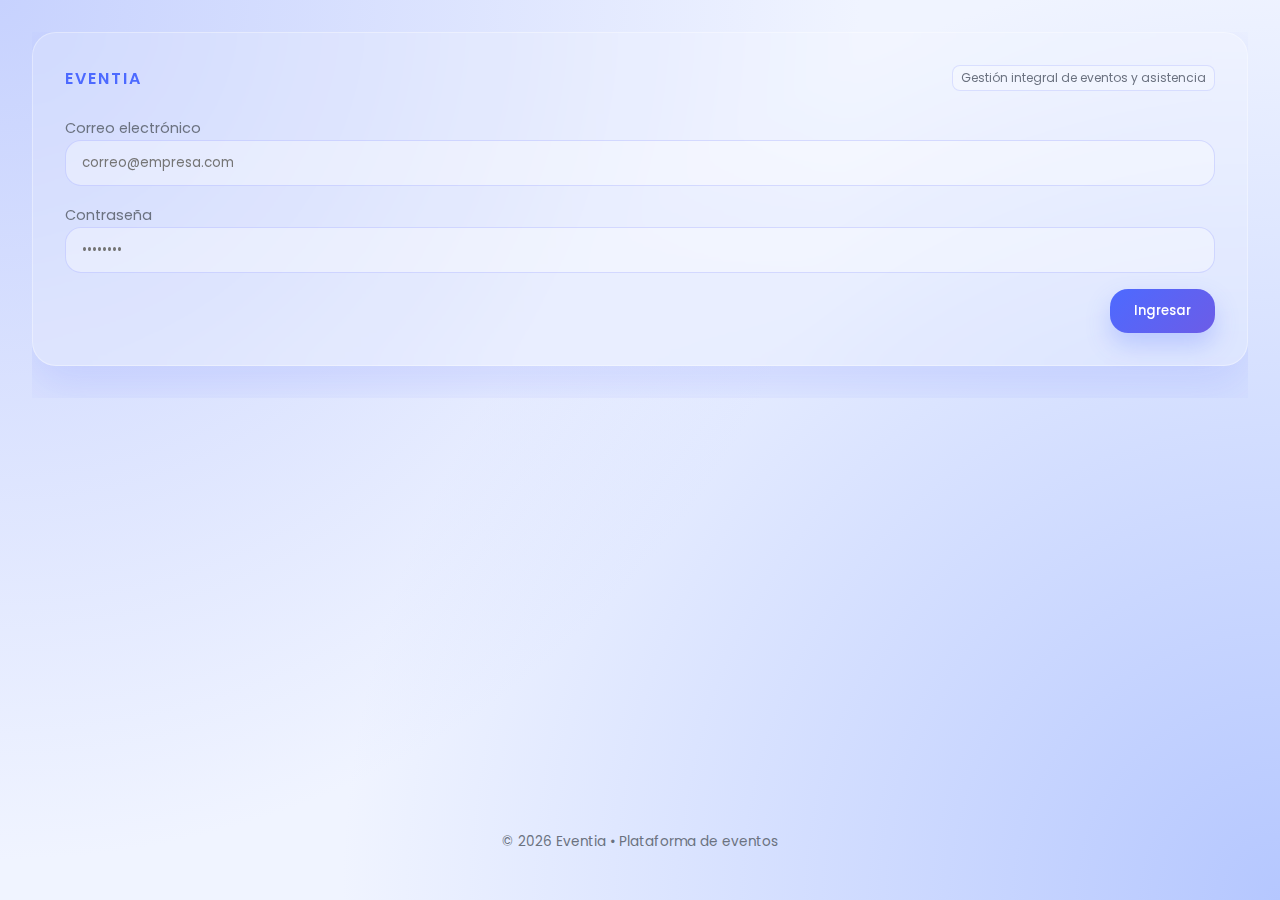
<file: pages/cliente/index.html>
<!DOCTYPE html>
<html lang="es">
  <head>
    <meta charset="UTF-8" />
    <meta name="viewport" content="width=device-width, initial-scale=1.0" />
    <title>Panel Cliente | Eventia</title>
    <link rel="stylesheet" href="../../assets/styles/main.css" />
  </head>
  <body>
    <main>
      <section class="glass-card">
        <div class="glass-header">
          <div>
            <h1>Panel de cliente</h1>
            <p class="badge" id="clientCompanyBadge"></p>
          </div>
          <div class="actions">
            <a class="btn btn-outline" href="../evento/index.html">Eventos</a>
            <button id="logoutBtn" class="btn btn-primary">Cerrar sesión</button>
          </div>
        </div>

        <article class="card-section">
          <div class="glass-card" style="padding: 1.5rem">
            <h2>Registrar usuario</h2>
            <form id="userForm">
              <div class="flex">
                <div style="flex: 1 1 200px">
                  <label for="userName">Nombre</label>
                  <input id="userName" name="userName" type="text" required />
                </div>
                <div style="flex: 1 1 200px">
                  <label for="userEmail">Correo</label>
                  <input id="userEmail" name="userEmail" type="email" required />
                </div>
              </div>
              <div class="flex">
                <div style="flex: 1 1 200px">
                  <label for="userPassword">Contraseña</label>
                  <input id="userPassword" name="userPassword" type="text" placeholder="Generada automáticamente" readonly />
                </div>
                <div style="flex: 1 1 200px">
                  <label for="userRole">Rol</label>
                  <input id="userRole" name="userRole" type="text" value="usuario" disabled />
                </div>
              </div>
              <p id="userMessage" class="success hidden"></p>
              <div class="form-actions">
                <button type="submit" class="btn btn-primary">Crear usuario</button>
              </div>
            </form>
          </div>

          <div>
            <div class="glass-header" style="margin-bottom: 1rem">
              <h2>Usuarios registrados</h2>
              <div class="search-box" style="min-width: 220px">
                <input id="userSearch" type="search" placeholder="Buscar por nombre o correo" />
                <svg viewBox="0 0 24 24" fill="none">
                  <path d="m21 21-4.35-4.35m0 0a7 7 0 1 0-9.9-9.9 7 7 0 0 0 9.9 9.9Z" stroke-width="1.5" stroke-linecap="round" stroke-linejoin="round" />
                </svg>
              </div>
            </div>

            <div class="table-wrapper">
              <table>
                <thead>
                  <tr>
                    <th>Nombre</th>
                    <th>Correo</th>
                    <th>Eventos creados</th>
                    <th>Acciones</th>
                  </tr>
                </thead>
                <tbody id="userTableBody">
                  <tr>
                    <td colspan="4">No hay usuarios registrados</td>
                  </tr>
                </tbody>
              </table>
            </div>
          </div>

          <div>
            <div class="glass-header" style="margin-bottom: 1rem">
              <h2>Eventos de mis usuarios</h2>
              <span class="badge">Información consolidada</span>
            </div>
            <div id="clientEvents" class="list">
              <div class="list-item">
                <span>No hay eventos creados aún.</span>
              </div>
            </div>
          </div>
        </article>
      </section>
    </main>
    <footer>© <span id="year"></span> Eventia • Cliente</footer>

    <script src="../../core/storage.js"></script>
    <script src="../../core/api.js"></script>
    <script src="../../core/auth.js"></script>
    <script src="./cliente.js"></script>
  </body>
</html>
</file>
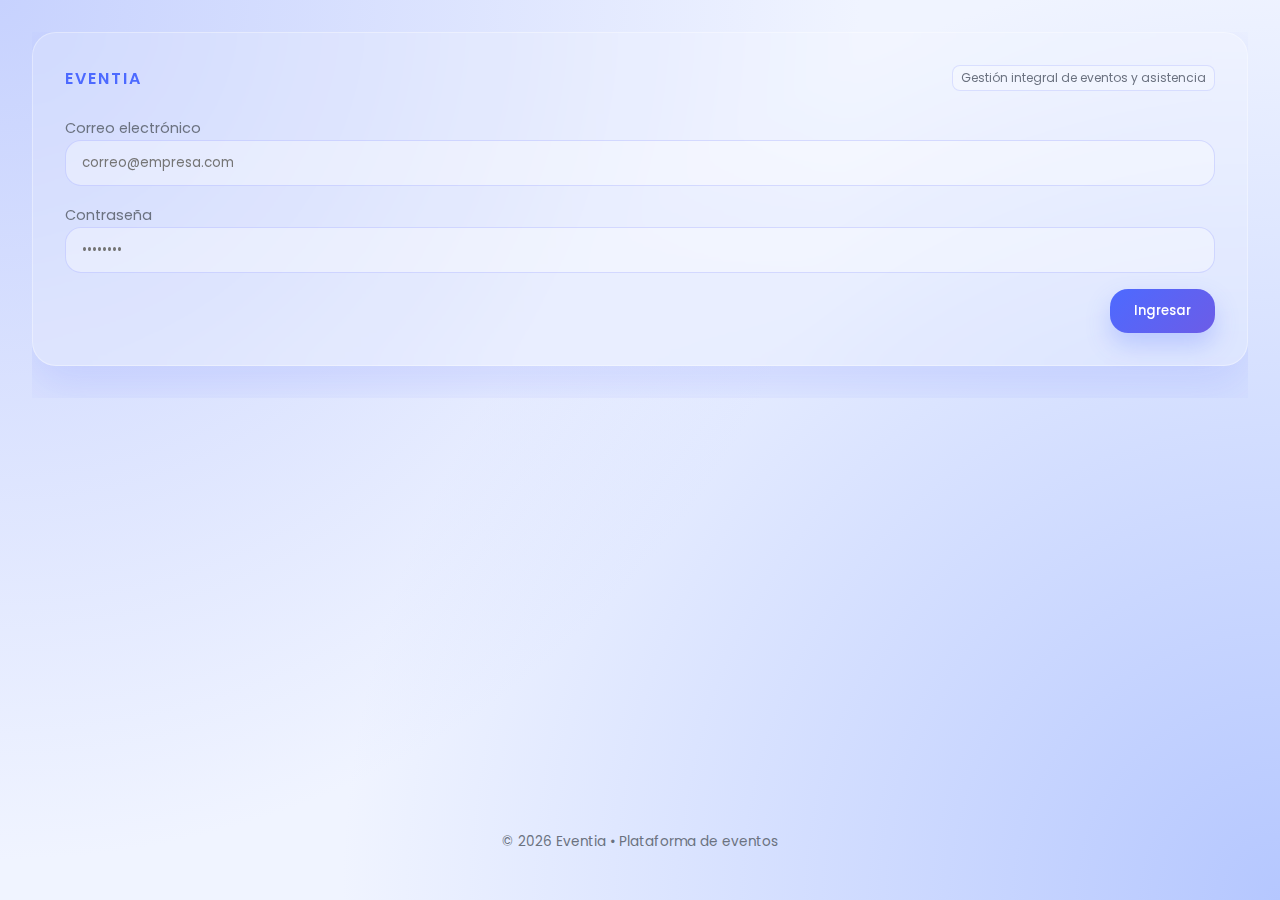
<file: pages/login/index.html>
<!DOCTYPE html>
<html lang="es">
  <head>
    <meta charset="UTF-8" />
    <meta name="viewport" content="width=device-width, initial-scale=1.0" />
    <title>Sistema de Eventos | Iniciar sesión</title>
    <link rel="stylesheet" href="../../assets/styles/main.css" />
  </head>
  <body>
    <main>
      <section class="glass-card">
        <div class="glass-header">
          <span class="logo-brand">Eventia</span>
          <p class="badge">Gestión integral de eventos y asistencia</p>
        </div>

        <form id="loginForm" autocomplete="off">
          <div>
            <label for="email">Correo electrónico</label>
            <input type="email" id="email" name="email" placeholder="correo@empresa.com" required />
          </div>
          <div>
            <label for="password">Contraseña</label>
            <input type="password" id="password" name="password" placeholder="••••••••" required />
          </div>
          <p id="loginMessage" class="error hidden">Credenciales inválidas</p>

          <div class="form-actions">
            <button type="submit" class="btn btn-primary">Ingresar</button>
          </div>
        </form>


      </section>
    </main>
    <footer>© <span id="year"></span> Eventia • Plataforma de eventos</footer>

    <script src="../../core/storage.js"></script>
    <script src="../../core/api.js"></script>
    <script src="../../core/auth.js"></script>
  </body>
</html>
</file>
<file: assets/styles/main.css>
@import url("https://fonts.googleapis.com/css2?family=Poppins:wght@300;400;500;600&display=swap");

:root {
  --color-bg: #f0f4ff;
  --color-card: rgba(255, 255, 255, 0.15);
  --color-card-border: rgba(255, 255, 255, 0.35);
  --color-primary: #4d6aff;
  --color-secondary: #6c5ce7;
  --color-text: #1f2937;
  --color-text-light: #6b7280;
  --color-success: #22c55e;
  --color-danger: #ef4444;
  --shadow-glass: 0 20px 45px rgba(79, 104, 255, 0.15);
  --blur-amount: 16px;
}

* {
  margin: 0;
  padding: 0;
  box-sizing: border-box;
  font-family: "Poppins", sans-serif;
}

* {
  box-sizing: border-box;
}

html {
  width: 100%;
  max-width: 100vw;
  overflow-x: hidden;
}

body {
  min-height: 100vh;
  display: flex;
  flex-direction: column;
  align-items: center;
  justify-content: flex-start;
  background: radial-gradient(circle at top left, #c7d2fe 0, transparent 55%),
    radial-gradient(circle at bottom right, #b5c7ff 0, transparent 60%),
    var(--color-bg);
  color: var(--color-text);
  padding: 2rem;
  width: 100%;
  max-width: 100vw;
  margin: 0;
  box-sizing: border-box;
  overflow-x: hidden;
  position: relative;
}

main {
  width: 100%;
  max-width: min(1200px, 100%);
  display: flex;
  flex-direction: column;
  gap: 2rem;
  box-sizing: border-box;
  overflow-x: hidden;
  position: relative;
}

.glass-card {
  background: var(--color-card);
  border: 1px solid var(--color-card-border);
  border-radius: 24px;
  box-shadow: var(--shadow-glass);
  backdrop-filter: blur(var(--blur-amount));
  -webkit-backdrop-filter: blur(var(--blur-amount));
  padding: 2rem;
  width: 100%;
  max-width: 100%;
  box-sizing: border-box;
  position: relative;
  overflow: visible;
}

.glass-header {
  display: flex;
  align-items: center;
  justify-content: space-between;
  gap: 1rem;
  margin-bottom: 1.5rem;
}

.glass-header h1,
.glass-header h2 {
  font-weight: 600;
  color: var(--color-text);
}

.glass-header .actions {
  display: flex;
  flex-wrap: wrap;
  gap: 0.75rem;
}

.logo-brand {
  display: inline-flex;
  align-items: center;
  gap: 0.5rem;
  font-weight: 600;
  color: var(--color-primary);
  text-transform: uppercase;
  letter-spacing: 2px;
}

form {
  display: grid;
  gap: 1rem;
}

label {
  font-size: 0.9rem;
  color: var(--color-text-light);
}

input,
select,
textarea {
  width: 100%;
  padding: 0.75rem 1rem;
  border-radius: 16px;
  border: 1px solid rgba(120, 132, 255, 0.25);
  background: rgba(255, 255, 255, 0.35);
  color: var(--color-text);
  transition: border 0.2s ease, box-shadow 0.2s ease;
}

input:focus,
select:focus,
textarea:focus {
  outline: none;
  border-color: var(--color-primary);
  box-shadow: 0 0 0 4px rgba(77, 106, 255, 0.15);
}

.btn {
  display: inline-flex;
  align-items: center;
  justify-content: center;
  gap: 0.5rem;
  padding: 0.75rem 1.5rem;
  border-radius: 18px;
  border: none;
  cursor: pointer;
  font-weight: 500;
  transition: transform 0.2s ease, box-shadow 0.2s ease;
}

.btn-primary {
  background: linear-gradient(135deg, var(--color-primary), var(--color-secondary));
  color: white;
  box-shadow: 0 12px 24px rgba(77, 106, 255, 0.25);
}

.btn-outline {
  background: transparent;
  color: var(--color-primary);
  border: 1px solid var(--color-primary);
}

.btn:hover {
  transform: translateY(-2px);
}

.btn:active {
  transform: translateY(0);
}

.btn-icon {
  width: 40px;
  height: 40px;
  padding: 0;
  border-radius: 999px;
  border: 1px solid rgba(77, 106, 255, 0.4);
  background: rgba(255, 255, 255, 0.4);
  display: inline-flex;
  flex-direction: column;
  align-items: center;
  justify-content: center;
  gap: 4px;
  transition: border 0.2s ease, box-shadow 0.2s ease, transform 0.2s ease;
}

.btn-icon span {
  width: 6px;
  height: 6px;
  border-radius: 50%;
  background: var(--color-primary);
}

.btn-icon:hover {
  border-color: var(--color-primary);
  box-shadow: 0 8px 18px rgba(77, 106, 255, 0.2);
  transform: translateY(-1px);
}

.btn-icon:active {
  transform: translateY(0);
}

.btn-small {
  padding: 0.35rem 0.9rem;
  font-size: 0.85rem;
  border-radius: 14px;
}

.smart-menu {
  position: relative;
  display: inline-flex;
  align-items: center;
  justify-content: center;
  z-index: 1;
}

.actions-column,
.assist-actions {
  position: relative;
  overflow: visible !important;
}

.smart-menu__list {
  position: absolute;
  top: calc(100% + 0.5rem);
  right: 0;
  display: flex;
  flex-direction: column;
  gap: 0.25rem;
  min-width: 180px;
  padding: 0.5rem;
  background: rgba(255, 255, 255, 0.98);
  border: 1px solid rgba(77, 106, 255, 0.25);
  border-radius: 14px;
  box-shadow: 0 16px 32px rgba(79, 104, 255, 0.35);
  backdrop-filter: blur(12px);
  -webkit-backdrop-filter: blur(12px);
  z-index: 9999;
  max-height: 80vh;
  overflow-y: auto;
}

.smart-menu__list > * {
  width: 100%;
  display: block;
}

/* Asegurar que no haya elementos adicionales dentro del menú */
.smart-menu__list .btn-icon,
.smart-menu__list .smart-menu__icon-btn,
.smart-menu__list .smart-menu__split,
.smart-menu__list .smart-menu__split > * {
  display: none !important;
  visibility: hidden !important;
  opacity: 0 !important;
  width: 0 !important;
  height: 0 !important;
  margin: 0 !important;
  padding: 0 !important;
}

.smart-menu__list button:not(.smart-menu__item),
.smart-menu__list .smart-menu__item + .btn-icon,
.smart-menu__list .smart-menu__item + button {
  display: none !important;
}

/* Asegurar que solo los items del menú sean visibles */
.smart-menu__list > .smart-menu__item {
  display: block !important;
  width: 100% !important;
}

.smart-menu__list[hidden] {
  display: none !important;
}

.smart-menu__list--top {
  top: auto;
  bottom: calc(100% + 0.5rem);
}

.smart-menu__item {
  border: none;
  background: transparent;
  border-radius: 10px;
  padding: 0.75rem 1rem;
  text-align: left;
  color: var(--color-primary);
  font-size: 0.9rem;
  font-weight: 500;
  transition: background 0.2s ease, color 0.2s ease;
  cursor: pointer;
  width: 100%;
  display: block;
  box-sizing: border-box;
  position: relative;
}

.smart-menu__item::after,
.smart-menu__item::before {
  display: none !important;
  content: none !important;
}

.smart-menu__item:hover {
  background: rgba(77, 106, 255, 0.1);
  color: var(--color-secondary);
}

.smart-menu__item:active {
  background: rgba(77, 106, 255, 0.15);
}

/* Ocultar cualquier botón o elemento adicional dentro de los items del menú */
.smart-menu__item > *:not(:first-child),
.smart-menu__item .btn-icon,
.smart-menu__item .smart-menu__icon-btn {
  display: none !important;
}

/* Estilos eliminados - ya no se usan smart-menu__split ni smart-menu__icon-btn */

.form-actions {
  display: flex;
  flex-wrap: wrap;
  gap: 1rem;
  justify-content: flex-end;
}

.signature-pad {
  margin-top: 0.5rem;
  border: 1px solid rgba(77, 106, 255, 0.3);
  border-radius: 16px;
  background: rgba(255, 255, 255, 0.8);
  width: 300px;
  height: 400px;
  overflow: hidden;
  position: relative;
  touch-action: none;
  -webkit-user-select: none;
  user-select: none;
  flex-shrink: 0;
}

.signature-pad canvas {
  width: 300px;
  height: 400px;
  display: block;
  cursor: crosshair;
  touch-action: none;
}

/* Mejoras para móviles */
@media (max-width: 768px) {
  .signature-pad {
    width: 300px;
    height: 400px;
    border-width: 2px;
  }

  .signature-pad canvas {
    width: 300px;
    height: 400px;
    cursor: pointer;
  }

  .signature-hint {
    font-size: 0.9rem;
  }

  .signature-pad__actions {
    flex-direction: column;
    align-items: stretch;
  }

  .signature-pad__actions .btn {
    width: 100%;
  }
}

.signature-pad__actions {
  margin-top: 0.75rem;
  display: flex;
  flex-wrap: wrap;
  gap: 0.75rem;
  align-items: center;
  justify-content: space-between;
}

.signature-hint {
  font-size: 0.85rem;
  color: var(--color-text-light);
}

.attendance-toolbar {
  margin-bottom: 1.5rem;
  padding: 1.25rem 1.5rem;
  display: flex;
  flex-wrap: wrap;
  gap: 1rem;
  align-items: center;
  justify-content: space-between;
}

.attendance-toolbar .event-selector {
  display: flex;
  flex-direction: column;
  gap: 0.4rem;
  min-width: 220px;
  flex: 1 1 auto;
}

.attendance-toolbar select {
  min-width: 220px;
  width: 100%;
}

.attendance-toolbar .event-details {
  display: flex;
  flex-direction: column;
  gap: 0.25rem;
  min-width: 140px;
  text-align: right;
  flex: 0 0 auto;
}

.attendance-toolbar .event-details__label {
  font-size: 0.8rem;
  color: var(--color-text-light);
}

.attendance-toolbar .event-details__timer {
  font-weight: 600;
  color: var(--color-primary);
}

.table-wrapper {
  overflow-x: auto;
  overflow-y: visible;
  border-radius: 16px;
  background: rgba(255, 255, 255, 0.25);
  border: 1px solid rgba(120, 132, 255, 0.15);
  position: relative;
  width: 100%;
  max-width: 100%;
  box-sizing: border-box;
  -webkit-overflow-scrolling: touch;
  margin: 0;
  padding: 0;
}

table {
  width: 100%;
  border-collapse: collapse;
  background: transparent;
  table-layout: auto;
  position: relative;
  min-width: 600px;
  max-width: 100%;
}

/* Asegurar que las tablas no se desborden del contenedor */
.table-wrapper {
  contain: layout;
}

.table-wrapper table {
  width: max-content;
  min-width: 600px;
}

table tbody tr {
  position: relative;
}

table td {
  position: relative;
}

/* Clase para tablas responsivas */
.table-responsive {
  display: block;
  width: 100%;
  max-width: 100%;
  overflow-x: auto;
  -webkit-overflow-scrolling: touch;
  box-sizing: border-box;
}

.table-responsive table {
  width: 100%;
  max-width: 100%;
  margin: 0;
  min-width: 600px;
}

th,
td {
  padding: 0.9rem 1rem;
  text-align: left;
  border-bottom: 1px solid rgba(120, 132, 255, 0.15);
}

th {
  background: rgba(77, 106, 255, 0.15);
  color: var(--color-primary);
  font-weight: 600;
}

tr:last-child td {
  border-bottom: none;
}

.tag {
  display: inline-flex;
  align-items: center;
  padding: 0.15rem 0.65rem;
  border-radius: 999px;
  font-size: 0.75rem;
  font-weight: 500;
  background: rgba(77, 106, 255, 0.12);
  color: var(--color-primary);
}

.status-success {
  background: rgba(34, 197, 94, 0.15);
  color: var(--color-success);
}

.status-danger {
  background: rgba(239, 68, 68, 0.15);
  color: var(--color-danger);
}

.chip {
  display: inline-flex;
  align-items: center;
  gap: 0.35rem;
  padding: 0.35rem 0.75rem;
  border-radius: 999px;
  background: rgba(108, 92, 231, 0.12);
  color: var(--color-secondary);
  font-size: 0.8rem;
  font-weight: 500;
}

.nav {
  display: flex;
  gap: 0.75rem;
  flex-wrap: wrap;
}

.nav a {
  color: var(--color-primary);
  text-decoration: none;
  font-weight: 500;
  padding: 0.5rem 1rem;
  border-radius: 14px;
  background: rgba(255, 255, 255, 0.25);
  border: 1px solid transparent;
  transition: border 0.2s ease, background 0.2s ease;
}

.nav a:hover {
  border-color: var(--color-primary);
  background: rgba(77, 106, 255, 0.1);
}

.cards-grid {
  display: grid;
  gap: 1.5rem;
  grid-template-columns: repeat(auto-fit, minmax(260px, 1fr));
}

.stat-card {
  padding: 1.5rem;
  border-radius: 20px;
  background: rgba(255, 255, 255, 0.3);
  border: 1px solid rgba(255, 255, 255, 0.4);
  display: flex;
  flex-direction: column;
  gap: 0.5rem;
}

.stat-card span {
  font-size: 0.9rem;
  color: var(--color-text-light);
}

.stat-card strong {
  font-size: 1.75rem;
  font-weight: 600;
  color: var(--color-text);
}

.list {
  display: flex;
  flex-direction: column;
  gap: 0.75rem;
}

.list-item {
  display: flex;
  align-items: center;
  justify-content: space-between;
  padding: 0.85rem 1.1rem;
  border-radius: 16px;
  background: rgba(255, 255, 255, 0.35);
  border: 1px solid rgba(120, 132, 255, 0.2);
}

.list-item strong {
  font-weight: 600;
  color: var(--color-text);
}

.list-item span {
  color: var(--color-text-light);
  font-size: 0.85rem;
}

.search-box {
  position: relative;
  min-width: 0;
  flex: 1 1 auto;
}

.search-box input {
  padding-left: 2.75rem;
}

.search-box svg {
  position: absolute;
  top: 50%;
  left: 1rem;
  transform: translateY(-50%);
  width: 18px;
  height: 18px;
  stroke: var(--color-text-light);
  opacity: 0.65;
}

.badge {
  font-size: 0.75rem;
  padding: 0.2rem 0.5rem;
  border-radius: 0.5rem;
  background: rgba(255, 255, 255, 0.25);
  border: 1px solid rgba(140, 152, 255, 0.25);
  color: var(--color-text-light);
}

.timer {
  font-size: 1.1rem;
  font-weight: 500;
  color: var(--color-secondary);
}

.hidden {
  display: none !important;
}

.error {
  color: var(--color-danger);
  font-size: 0.85rem;
}

.success {
  color: var(--color-success);
  font-size: 0.85rem;
}

.pill {
  background: rgba(108, 92, 231, 0.15);
  color: var(--color-secondary);
  padding: 0.35rem 0.75rem;
  border-radius: 999px;
  font-size: 0.75rem;
}

.upload-preview {
  max-width: 180px;
  border-radius: 12px;
  border: 1px dashed rgba(109, 116, 255, 0.35);
  padding: 0.75rem;
  text-align: center;
  background: rgba(255, 255, 255, 0.25);
}

.upload-preview img {
  max-width: 100%;
  border-radius: 10px;
}

.flex {
  display: flex;
  gap: 1rem;
  align-items: center;
  flex-wrap: wrap;
}

.flex-between {
  justify-content: space-between;
}

.flex-column {
  flex-direction: column;
  align-items: flex-start;
}

.tag-compact {
  font-size: 0.7rem;
  padding: 0.2rem 0.4rem;
}

.card-section {
  display: grid;
  gap: 2rem;
  width: 100%;
  max-width: 100%;
  box-sizing: border-box;
  overflow: visible;
  position: relative;
}

.card-section > * {
  max-width: 100%;
  box-sizing: border-box;
  overflow: visible;
}

/* Asegurar que los artículos no se desborden */
article {
  width: 100%;
  max-width: 100%;
  box-sizing: border-box;
  overflow: hidden;
}

article.glass-card {
  width: 100%;
  max-width: 100%;
  box-sizing: border-box;
  overflow: visible;
}

/* Asegurar que el contenedor de la lista de asistentes no se desborde */
.attendance-list-container {
  width: 100%;
  max-width: 100%;
  box-sizing: border-box;
  overflow: visible;
}

.attendance-list-container .table-wrapper {
  width: 100%;
  max-width: 100%;
  box-sizing: border-box;
}

/* Asegurar que section.glass-card no se desborde */
section.glass-card {
  width: 100%;
  max-width: 100%;
  box-sizing: border-box;
  overflow: visible;
  position: relative;
}

section.glass-card .card-section {
  width: 100%;
  max-width: 100%;
  overflow: visible;
}

section.glass-card article {
  width: 100%;
  max-width: 100%;
  overflow: visible;
}

footer {
  margin-top: auto;
  padding: 1rem 0;
  color: var(--color-text-light);
  font-size: 0.85rem;
}

/* ============================================
   RESPONSIVE DESIGN - BREAKPOINTS COMPLETOS
   ============================================ */

/* Pantallas grandes (desktop) - 1200px y más */
@media (min-width: 1200px) {
  main {
    max-width: 1400px;
  }

  .cards-grid {
    grid-template-columns: repeat(3, 1fr);
  }
}

/* Tablets y pantallas medianas - 769px a 1199px */
@media (min-width: 769px) and (max-width: 1199px) {
  body {
    padding: 1.5rem;
  }

  .cards-grid {
    grid-template-columns: repeat(2, 1fr);
  }

  .glass-header {
    flex-wrap: wrap;
  }

  .glass-header .actions {
    flex-wrap: wrap;
  }

  table {
    font-size: 0.9rem;
  }

  .attendance-toolbar {
    flex-wrap: wrap;
  }

  .attendance-toolbar .event-selector {
    flex: 1 1 300px;
  }

  .attendance-toolbar .event-details {
    flex: 0 0 auto;
  }
}

/* Tablets pequeñas y móviles grandes - 481px a 768px */
@media (min-width: 481px) and (max-width: 768px) {
  body {
    padding: 1rem;
    align-items: stretch;
    overflow-x: hidden;
  }

  main {
    gap: 1.25rem;
    max-width: 100%;
    width: 100%;
    overflow-x: hidden;
  }
  
  section {
    padding: 1.25rem;
    overflow-x: hidden;
  }
  
  .section-header {
    flex-wrap: wrap;
    gap: 1rem;
  }
  
  .event-actions {
    flex-wrap: wrap;
    gap: 0.5rem;
  }
  
  .event-actions .btn {
    font-size: 0.9rem;
    padding: 0.6rem 1rem;
  }

  .glass-card {
    padding: 1.25rem;
    border-radius: 20px;
  }

  .glass-header {
    flex-direction: column;
    align-items: flex-start;
    gap: 1rem;
    margin-bottom: 1rem;
  }

  .glass-header .actions {
    width: 100%;
    flex-direction: row;
    gap: 0.5rem;
  }

  .glass-header .actions .btn,
  .glass-header .actions a {
    flex: 1 1 auto;
    min-width: 0;
  }

  .form-actions {
    justify-content: stretch;
    flex-direction: row;
    gap: 0.75rem;
  }

  .btn,
  .form-actions .btn {
    flex: 1 1 auto;
    min-width: 0;
  }

  .flex {
    flex-direction: row;
    flex-wrap: wrap;
  }

  .flex > * {
    flex: 1 1 calc(50% - 0.5rem);
    min-width: 0;
  }

  .cards-grid {
    grid-template-columns: repeat(2, 1fr);
    gap: 1rem;
  }

  .stat-card {
    padding: 1.25rem;
  }

  .stat-card strong {
    font-size: 1.5rem;
  }

  .attendance-toolbar {
    flex-direction: column;
    align-items: stretch;
    gap: 1rem;
    padding: 1rem;
  }

  .attendance-toolbar .event-selector {
    min-width: auto;
    width: 100%;
  }

  .attendance-toolbar select {
    min-width: auto;
    width: 100%;
  }

  .attendance-toolbar .event-details {
    min-width: auto;
    text-align: left;
    width: 100%;
  }

  .attendance-toolbar #exportAttendance {
    width: 100%;
  }

  .table-wrapper {
    overflow-x: auto;
    -webkit-overflow-scrolling: touch;
    margin: 0;
    padding: 0;
    width: 100%;
    max-width: 100%;
    box-sizing: border-box;
  }
  
  .attendance-list-container {
    padding: 1.5rem !important;
    overflow: visible;
    width: 100%;
    max-width: 100%;
  }
  
  .attendance-list-container .table-wrapper {
    margin: 0;
    padding: 0;
    width: 100%;
    max-width: 100%;
  }
  
  .attendance-list-container .glass-header {
    width: 100%;
    max-width: 100%;
  }
  
  .attendance-list-container .search-box {
    max-width: 100%;
  }

  table {
    font-size: 0.85rem;
    min-width: 600px;
    width: max-content;
  }
  
  .table-wrapper {
    width: 100%;
    max-width: 100%;
    overflow-x: auto;
  }

  th,
  td {
    padding: 0.75rem 0.5rem;
  }

  .hide-mobile {
    display: table-cell !important;
  }

  .card-section {
    gap: 1.5rem;
  }

  article.glass-card[style*="padding"],
  .glass-card[style*="padding"] {
    padding: 1.25rem !important;
  }

  .flex > div {
    min-width: 0;
  }

  .flex input,
  .flex select,
  .flex textarea {
    min-width: 0;
  }

  .flex > div[style*="flex:"] {
    flex: 1 1 calc(50% - 0.5rem) !important;
    min-width: 0 !important;
  }

  .card-section {
    display: grid;
    grid-template-columns: 1fr;
  }

  .search-box[style*="min-width"] {
    min-width: 100% !important;
    width: 100% !important;
  }
}

/* Móviles - hasta 480px - Mobile First Design */
@media (max-width: 480px) {
  body {
    padding: 0;
    align-items: stretch;
    width: 100%;
    max-width: 100vw;
    overflow-x: hidden;
    background: linear-gradient(135deg, #e0e7ff 0%, #f0f4ff 100%);
  }

  main {
    gap: 1.5rem;
    max-width: 100%;
    width: 100%;
    padding: 1rem;
    overflow-x: hidden;
    box-sizing: border-box;
  }
  
  /* Encabezado mobile-first */
  .page-header {
    background: rgba(255, 255, 255, 0.95);
    border-radius: 20px;
    padding: 1.25rem 1.5rem;
    margin-bottom: 1.5rem;
    box-shadow: 0 4px 20px rgba(77, 106, 255, 0.08);
    display: flex;
    align-items: center;
    justify-content: space-between;
    border: 1px solid rgba(77, 106, 255, 0.1);
  }
  
  .page-header h1 {
    font-size: 1.5rem;
    font-weight: 600;
    color: var(--color-text);
    margin: 0;
  }
  
  .menu-toggle {
    width: 44px;
    height: 44px;
    border-radius: 12px;
    background: rgba(77, 106, 255, 0.1);
    border: none;
    display: flex;
    flex-direction: column;
    justify-content: center;
    align-items: center;
    gap: 5px;
    cursor: pointer;
    transition: all 0.2s ease;
  }
  
  .menu-toggle:hover {
    background: rgba(77, 106, 255, 0.15);
  }
  
  .menu-toggle span {
    width: 22px;
    height: 2px;
    background: var(--color-primary);
    border-radius: 2px;
    transition: all 0.2s ease;
  }
  
  section {
    padding: 0;
    margin-bottom: 0;
    overflow-x: hidden;
    background: transparent;
    border: none;
    width: 100%;
    max-width: 100%;
    box-sizing: border-box;
  }
  
  .section-header {
    flex-direction: column;
    align-items: stretch;
    gap: 1.25rem;
    margin-bottom: 1.5rem;
    padding: 0;
  }
  
  .section-header h2 {
    font-size: 1.25rem;
    font-weight: 600;
    color: var(--color-text);
    margin: 0;
  }
  
  /* Botones de acción grandes y redondeados */
  .event-actions {
    display: grid;
    grid-template-columns: 1fr;
    gap: 0.75rem;
    width: 100%;
  }
  
  .event-actions .btn {
    width: 100%;
    padding: 1rem 1.5rem;
    font-size: 1rem;
    font-weight: 500;
    border-radius: 16px;
    background: rgba(255, 255, 255, 0.95);
    border: 2px solid rgba(77, 106, 255, 0.2);
    color: var(--color-primary);
    box-shadow: 0 2px 8px rgba(77, 106, 255, 0.1);
    transition: all 0.2s ease;
    min-height: 52px;
    display: flex;
    align-items: center;
    justify-content: center;
  }
  
  .event-actions .btn:hover:not(:disabled) {
    background: rgba(77, 106, 255, 0.05);
    border-color: var(--color-primary);
    box-shadow: 0 4px 12px rgba(77, 106, 255, 0.15);
    transform: translateY(-1px);
  }
  
  .event-actions .btn:active:not(:disabled) {
    transform: translateY(0);
    box-shadow: 0 2px 6px rgba(77, 106, 255, 0.12);
  }
  
  .event-actions .btn:disabled {
    opacity: 0.5;
    cursor: not-allowed;
  }

  .glass-card {
    padding: 1rem;
    border-radius: 20px;
    width: 100%;
    max-width: 100%;
    box-sizing: border-box;
  }

  section.glass-card {
    width: 100%;
    max-width: 100%;
    box-sizing: border-box;
  }

  .card-section {
    width: 100%;
    max-width: 100%;
    box-sizing: border-box;
    overflow: visible;
  }

  /* Convertir tabla en cards en móviles */
  .table-wrapper {
    overflow-x: visible;
    overflow-y: visible;
    margin: 0;
    padding: 0;
    background: transparent;
    border: none;
    width: 100%;
    max-width: 100%;
    box-sizing: border-box;
  }
  
  .table-wrapper table {
    width: 100%;
    max-width: 100%;
    display: block;
    box-sizing: border-box;
    margin: 0;
    padding: 0;
  }
  
  .table-wrapper thead {
    display: none;
  }
  
  .table-wrapper tbody {
    display: block;
    width: 100%;
    max-width: 100%;
    box-sizing: border-box;
    margin: 0;
    padding: 0;
  }
  
  .table-wrapper tbody tr {
    display: flex;
    flex-direction: row;
    align-items: center;
    background: rgba(255, 255, 255, 0.98);
    border: 1px solid rgba(77, 106, 255, 0.2);
    border-radius: 16px;
    padding: 1rem 1rem;
    margin-bottom: 0.75rem;
    margin-left: 0;
    margin-right: 0;
    box-shadow: 0 2px 8px rgba(77, 106, 255, 0.08);
    transition: all 0.2s ease;
    width: 100%;
    max-width: 100%;
    box-sizing: border-box;
    cursor: pointer;
    gap: 0.875rem;
    min-width: 0;
    overflow: hidden;
  }
  
  /* Card seleccionada - fondo azul claro */
  .table-wrapper tbody tr:has(input[type="radio"]:checked),
  .table-wrapper tbody tr.selected {
    background: rgba(77, 106, 255, 0.1);
    border-color: var(--color-primary);
    box-shadow: 0 4px 12px rgba(77, 106, 255, 0.15);
  }
  
  .table-wrapper tbody tr:active {
    transform: scale(0.98);
  }
  
  .table-wrapper tbody tr:last-child {
    margin-bottom: 0;
  }
  
  .table-wrapper tbody td {
    display: block;
    padding: 0;
    border: none;
    box-sizing: border-box;
    min-width: 0;
  }
  
  /* Radio button a la izquierda */
  .table-wrapper tbody td:first-child {
    flex-shrink: 0;
    display: flex;
    align-items: center;
    justify-content: center;
    width: auto;
    min-width: 22px;
    max-width: 22px;
  }
  
  .table-wrapper tbody td:first-child:before {
    display: none;
  }
  
  .table-wrapper tbody td:first-child input[type="radio"] {
    width: 22px;
    height: 22px;
    margin: 0;
    cursor: pointer;
    accent-color: var(--color-primary);
    flex-shrink: 0;
  }
  
  /* Nombre del evento a la derecha */
  .table-wrapper tbody td[data-label="Nombre"] {
    flex: 1;
    min-width: 0;
    max-width: calc(100% - 22px - 0.875rem);
    display: block;
    font-size: 1rem;
    font-weight: 500;
    color: var(--color-text);
    line-height: 1.5;
    text-align: left;
    overflow: hidden;
    text-overflow: ellipsis;
    white-space: nowrap;
    box-sizing: border-box;
  }
  
  .table-wrapper tbody td[data-label="Nombre"]:before {
    display: none;
  }
  
  /* Otros campos ocultos */
  .table-wrapper tbody td:not(:first-child):not([data-label="Nombre"]):not([colspan]) {
    display: none;
  }
  
  /* Mensaje sin eventos */
  .table-wrapper tbody td[colspan] {
    display: block;
    text-align: center;
    padding: 2rem 1rem;
    color: var(--color-text-light);
    font-size: 0.95rem;
    background: rgba(255, 255, 255, 0.6);
    border-radius: 16px;
    width: 100%;
    max-width: 100%;
    box-sizing: border-box;
  }
  
  .table-wrapper tbody td[colspan]:before {
    display: none;
  }
  
  .glass-card,
  section.glass-card,
  article {
    overflow: visible !important;
  }

  .glass-header {
    flex-direction: column;
    align-items: flex-start;
    gap: 1rem;
    margin-bottom: 1rem;
  }

  .glass-header .actions {
    width: 100%;
    flex-direction: column;
    gap: 0.5rem;
  }

  .glass-header .actions .btn,
  .glass-header .actions a {
    width: 100%;
    justify-content: center;
  }

  /* Ajustar glass-header con estilos inline */
  .glass-header[style*="margin-bottom"] {
    flex-direction: column;
    align-items: flex-start;
    gap: 1rem;
  }

  .glass-header[style*="margin-bottom"] .btn {
    width: 100%;
  }

  .form-actions {
    justify-content: stretch;
    flex-direction: column;
  }

  .btn,
  .form-actions .btn {
    width: 100%;
  }

  .flex {
    flex-direction: column;
    align-items: stretch;
  }

  .flex > * {
    width: 100%;
    flex: 1 1 100%;
  }

  .cards-grid {
    grid-template-columns: 1fr;
    gap: 1rem;
  }

  .stat-card {
    padding: 1.25rem;
  }

  .stat-card strong {
    font-size: 1.5rem;
  }

  .attendance-toolbar {
    flex-direction: column;
    align-items: stretch;
    gap: 1rem;
    padding: 1rem;
  }

  .attendance-toolbar .event-selector {
    min-width: auto;
    width: 100%;
  }

  .attendance-toolbar select {
    min-width: auto;
    width: 100%;
  }

  .attendance-toolbar .event-details {
    min-width: auto;
    text-align: left;
    width: 100%;
  }

  .attendance-toolbar .event-details__timer {
    font-size: 1.1rem;
  }

  .attendance-toolbar #exportAttendance {
    width: 100%;
  }

  .table-wrapper {
    overflow-x: auto;
    -webkit-overflow-scrolling: touch;
    margin: 0;
    padding: 0;
    width: 100%;
    max-width: 100%;
    border-radius: 12px;
  }
  
  .attendance-list-container {
    padding: 1rem !important;
  }

  table {
    font-size: 0.875rem;
    min-width: 600px;
    width: max-content;
  }
  
  .table-wrapper table {
    width: max-content;
    min-width: 600px;
  }

  th,
  td {
    padding: 0.75rem 0.5rem;
    white-space: nowrap;
    font-size: 0.875rem;
  }
  
  th {
    font-size: 0.875rem;
    padding: 0.75rem 0.5rem;
  }
  
  /* Asegurar que el contenedor principal no se desborde */
  main {
    overflow-x: hidden;
    width: 100%;
    max-width: 100%;
  }
  
  section {
    overflow-x: hidden;
    width: 100%;
    max-width: 100%;
  }

  /* Ocultar columnas menos importantes en móviles usando clase */
  .hide-mobile {
    display: none !important;
  }

  /* Ajustar colspan cuando hay columnas ocultas en móviles */
  table td[colspan="7"] {
    display: table-cell;
    text-align: center;
  }

  /* En móviles, mostrar solo 3 columnas visibles */
  @media (max-width: 768px) {
    table td[colspan="7"] {
      display: table-cell;
    }
  }

  /* Ajustar ancho de columnas visibles en móviles */
  table th:first-child,
  table td:first-child {
    min-width: 150px;
    max-width: 200px;
    white-space: normal;
    word-wrap: break-word;
  }

  table th:nth-child(6),
  table td:nth-child(6) {
    min-width: 100px;
    max-width: 130px;
    white-space: normal;
    word-wrap: break-word;
  }

  table th:last-child,
  table td:last-child {
    min-width: 70px;
    width: 70px;
    text-align: center;
  }

  .search-box {
    width: 100%;
  }

  .search-box input {
    width: 100%;
  }

  .card-section {
    gap: 1.5rem;
    width: 100%;
    max-width: 100%;
    box-sizing: border-box;
  }

  section.glass-card {
    width: 100%;
    max-width: 100%;
    box-sizing: border-box;
  }

  .smart-menu__list {
    min-width: 160px;
    max-width: calc(100vw - 2rem);
    right: auto !important;
    left: auto !important;
    z-index: 99999 !important;
  }

  /* Asegurar que los contenedores no corten el menú */
  .table-wrapper {
    overflow-x: auto !important;
    overflow-y: visible !important;
  }

  .glass-card,
  section.glass-card,
  article {
    overflow: visible !important;
  }

  table {
    overflow: visible !important;
  }

  table tbody tr {
    overflow: visible !important;
  }

  .actions-column,
  .assist-actions {
    overflow: visible !important;
    position: relative !important;
  }

  .list-item {
    flex-direction: column;
    align-items: flex-start;
    gap: 0.5rem;
  }

  /* Ajustar elementos con padding inline */
  article.glass-card[style*="padding"],
  .glass-card[style*="padding"] {
    padding: 1.25rem !important;
    width: 100% !important;
    max-width: 100% !important;
    box-sizing: border-box !important;
  }

  /* Asegurar que los inputs en flex no se desborden */
  .flex > div {
    min-width: 0;
  }

  .flex input,
  .flex select,
  .flex textarea {
    min-width: 0;
  }

  /* Ajustar estilos inline problemáticos */
  .flex > div[style*="flex:"] {
    flex: 1 1 100% !important;
    min-width: 0 !important;
  }

  /* Mejorar el card-section */
  .card-section {
    display: flex;
    flex-direction: column;
  }

  /* Ajustar search-box con min-width */
  .search-box[style*="min-width"] {
    min-width: 100% !important;
    width: 100% !important;
  }
}

@media (max-width: 480px) {
  body {
    padding: 0.75rem;
  }

  main {
    gap: 1rem;
  }

  .glass-card {
    padding: 1rem;
    border-radius: 16px;
  }

  .glass-header h1 {
    font-size: 1.5rem;
  }

  .glass-header h2 {
    font-size: 1.25rem;
  }

  .table-wrapper {
    margin: 0;
    padding: 0;
    width: 100%;
    max-width: 100%;
  }
  
  .attendance-list-container {
    padding: 1rem !important;
  }

  table {
    font-size: 0.8rem;
    min-width: 600px;
    width: max-content;
  }
  
  .table-wrapper {
    width: 100%;
    max-width: 100%;
    overflow-x: auto;
  }

  th,
  td {
    padding: 0.5rem 0.4rem;
    font-size: 0.75rem;
  }

  table th:first-child,
  table td:first-child {
    min-width: 140px;
    max-width: 180px;
  }

  table th:nth-child(6),
  table td:nth-child(6) {
    min-width: 90px;
    max-width: 120px;
  }

  table th:last-child,
  table td:last-child {
    min-width: 60px;
    width: 60px;
  }

  .stat-card strong {
    font-size: 1.25rem;
  }

  .btn {
    padding: 0.65rem 1.25rem;
    font-size: 0.9rem;
  }

  input,
  select,
  textarea {
    padding: 0.65rem 0.85rem;
    font-size: 0.9rem;
  }

  label {
    font-size: 0.85rem;
  }
}

/* ============================================
   BREAKPOINTS ADICIONALES PARA TODAS LAS PANTALLAS
   ============================================ */

/* Pantallas extra grandes (más de 1600px) */
@media (min-width: 1600px) {
  main {
    max-width: 1600px;
  }

  .glass-card {
    padding: 2.5rem;
  }

  .cards-grid {
    grid-template-columns: repeat(3, 1fr);
    gap: 2rem;
  }
}

/* Tablets en orientación landscape (769px a 1024px) */
@media (min-width: 769px) and (max-width: 1024px) and (orientation: landscape) {
  .cards-grid {
    grid-template-columns: repeat(3, 1fr);
  }

  .glass-header {
    flex-direction: row;
    align-items: center;
  }

  .glass-header .actions {
    flex-direction: row;
    width: auto;
  }
}

/* Móviles en orientación landscape (hasta 768px) */
@media (max-width: 768px) and (orientation: landscape) {
  .cards-grid {
    grid-template-columns: repeat(3, 1fr);
  }

  .glass-header {
    flex-direction: row;
    align-items: center;
  }

  .glass-header .actions {
    flex-direction: row;
    width: auto;
  }

  .glass-header .actions .btn {
    width: auto;
    flex: 0 0 auto;
  }

  .hide-mobile {
    display: table-cell !important;
  }
}

/* Pantallas muy pequeñas (menos de 360px) */
@media (max-width: 360px) {
  body {
    padding: 0.5rem;
    align-items: stretch;
  }

  main {
    max-width: 100%;
    width: 100%;
  }

  section.glass-card {
    width: 100%;
    max-width: 100%;
  }

  .glass-card {
    padding: 0.75rem;
  }

  .stat-card {
    padding: 0.75rem;
  }

  .stat-card strong {
    font-size: 1.1rem;
  }

  .glass-header h1 {
    font-size: 1.25rem;
  }

  .glass-header h2 {
    font-size: 1.1rem;
  }

  table {
    min-width: 500px;
    font-size: 0.75rem;
  }

  th,
  td {
    padding: 0.4rem 0.3rem;
    font-size: 0.7rem;
  }

  .btn {
    padding: 0.6rem 1rem;
    font-size: 0.85rem;
  }

  input,
  select,
  textarea {
    padding: 0.6rem 0.75rem;
    font-size: 0.85rem;
  }
}

/* Altura de pantalla pequeña (menos de 600px de altura) */
@media (max-height: 600px) {
  body {
    padding: 0.75rem;
  }

  main {
    gap: 1rem;
  }

  .glass-card {
    padding: 1rem;
  }

  .stat-card {
    padding: 1rem;
  }
}

/* Formulario de asistencia - Layout base */
.attendance-form-layout {
  display: flex;
  flex-direction: column;
  gap: 1.5rem;
  width: 100%;
  max-width: 100%;
  box-sizing: border-box;
  overflow: visible;
  position: relative;
  z-index: 1;
}

/* Asegurar que el contenedor del formulario no se desborde */
article.glass-card form.attendance-form-layout {
  width: 100%;
  max-width: 100%;
  box-sizing: border-box;
  overflow: visible;
}

.attendance-form-main {
  display: flex;
  flex-direction: column;
  gap: 1.5rem;
  width: 100%;
  max-width: 100%;
  box-sizing: border-box;
}

@media (min-width: 992px) {
  .attendance-form-main {
    flex-direction: row;
    align-items: flex-start;
  }
}

.attendance-form-fields {
  display: flex;
  flex-direction: column;
  gap: 1rem;
  width: 100%;
  max-width: 100%;
  box-sizing: border-box;
  flex: 1;
}

.form-field {
  display: flex;
  flex-direction: column;
  gap: 0.5rem;
  min-width: 0;
  width: 100%;
}

.form-field-row {
  display: flex;
  flex-direction: column;
  gap: 1rem;
  width: 100%;
}

/* En pantallas grandes (992px+), los campos en form-field-row se muestran lado a lado */
@media (min-width: 992px) {
  .form-field-row {
    flex-direction: row;
    gap: 1rem;
  }
  
  .form-field-row .form-field {
    flex: 1;
    min-width: 0;
  }
}

.form-field label {
  font-size: 0.9rem;
  color: var(--color-text);
  font-weight: 500;
}

.form-field input,
.form-field select,
.form-field textarea {
  width: 100%;
  max-width: 100%;
  box-sizing: border-box;
  min-width: 0;
  padding: 0.75rem 1rem;
  border-radius: 16px;
  border: 1px solid rgba(120, 132, 255, 0.25);
  background: rgba(255, 255, 255, 0.35);
  color: var(--color-text);
  font-size: 1rem;
}

.form-field input:focus,
.form-field select:focus,
.form-field textarea:focus {
  outline: none;
  border-color: var(--color-primary);
  box-shadow: 0 0 0 4px rgba(77, 106, 255, 0.15);
}

/* Asegurar que los elementos dentro del formulario no se desborden */
.attendance-form-layout input,
.attendance-form-layout select,
.attendance-form-layout textarea,
.attendance-form-layout canvas {
  max-width: 100%;
  box-sizing: border-box;
}

.attendance-form-main > * {
  box-sizing: border-box;
}

.form-field-spacer {
  visibility: hidden;
  height: 0;
  margin: 0;
  padding: 0;
  display: none;
}

.attendance-form-signature {
  display: flex;
  flex-direction: column;
  gap: 0.5rem;
  width: 100%;
  max-width: 100%;
  box-sizing: border-box;
  flex-shrink: 0;
}

@media (min-width: 992px) {
  .attendance-form-signature {
    width: auto;
    max-width: 300px;
  }
}

.attendance-form-signature label {
  font-weight: 500;
}

.signature-pad {
  width: 300px;
  height: 400px;
  max-width: 300px;
  box-sizing: border-box;
  flex-shrink: 0;
}

.signature-pad canvas {
  width: 300px;
  height: 400px;
  max-width: 300px;
  box-sizing: border-box;
}

@media (min-width: 992px) {
  .signature-pad {
    width: 300px;
    height: 400px;
    max-width: 300px;
  }

  .signature-pad canvas {
    width: 300px;
    height: 400px;
    max-width: 300px;
  }
}

/* Móviles pequeños - hasta 480px */
@media (max-width: 480px) {
  .attendance-form-layout {
    gap: 1rem;
  }

  .attendance-form-main {
    gap: 1rem;
  }

  .attendance-form-fields {
    gap: 0.75rem;
  }

  .form-fields-column {
    gap: 0.75rem;
  }

  .form-field-spacer {
    display: none;
  }
}

/* Móviles y tablets pequeñas - hasta 767px */
@media (max-width: 767px) {
  .attendance-form-main {
    flex-direction: column;
  }

  .attendance-form-fields {
    flex-direction: column;
    gap: 1rem;
    width: 100%;
  }

  .attendance-form-signature {
    width: 100%;
    min-width: 100%;
    max-width: 100%;
  }
}

/* Tablets medianas - 768px a 991px */
@media (min-width: 768px) and (max-width: 991px) {
  .attendance-form-layout {
    gap: 1.25rem;
  }

  .attendance-form-main {
    display: flex;
    flex-direction: row;
    gap: 1.5rem;
    align-items: flex-start;
    flex-wrap: nowrap;
    width: 100%;
    max-width: 100%;
  }

  .attendance-form-fields {
    display: flex;
    flex-direction: column;
    gap: 1rem;
    flex: 1;
    min-width: 0;
    max-width: calc(100% - 300px);
  }

  .attendance-form-signature {
    flex-shrink: 1;
    min-width: 200px;
    max-width: min(320px, calc(100% - 1.5rem));
    width: auto;
  }

  .signature-pad {
    width: 300px;
    height: 400px;
  }

  .signature-pad canvas {
    width: 300px;
    height: 400px;
  }
}

/* Tablets grandes y desktop pequeño - 992px a 1023px */
@media (min-width: 992px) and (max-width: 1023px) {
  .attendance-form-main {
    gap: 2rem;
    flex-wrap: nowrap;
    width: 100%;
    max-width: 100%;
  }

  .attendance-form-fields {
    display: flex;
    flex-direction: column;
    gap: 1rem;
    flex: 1;
    min-width: 0;
    max-width: calc(100% - 340px);
  }

  .attendance-form-signature {
    flex-shrink: 1;
    min-width: 250px;
    max-width: min(320px, calc(100% - 2rem));
    width: auto;
  }

  .signature-pad {
    width: 300px;
    height: 400px;
  }

  .signature-pad canvas {
    width: 300px;
    height: 400px;
  }
}

/* Pantallas grandes (desktop) - 1024px a 1399px */
@media (min-width: 1024px) and (max-width: 1399px) {
  .attendance-form-main {
    gap: 2.5rem;
    flex-wrap: nowrap;
    width: 100%;
    max-width: 100%;
  }

  .attendance-form-fields {
    display: flex;
    flex-direction: column;
    gap: 1rem;
    flex: 1;
    min-width: 0;
    max-width: calc(100% - 430px);
  }

  .attendance-form-signature {
    flex-shrink: 1;
    min-width: 300px;
    max-width: min(400px, calc(100% - 2.5rem));
    width: auto;
  }

  .signature-pad {
    width: 300px;
    height: 400px;
  }

  .signature-pad canvas {
    width: 300px;
    height: 400px;
  }
}

/* Pantallas muy grandes - 1400px en adelante */
@media (min-width: 1400px) {
  .attendance-form-main {
    gap: 3rem;
    width: 100%;
    max-width: 100%;
  }

  .attendance-form-fields {
    display: flex;
    flex-direction: column;
    gap: 1rem;
    flex: 1;
    min-width: 0;
    max-width: calc(100% - 530px);
  }

  .attendance-form-signature {
    flex-shrink: 1;
    min-width: 350px;
    max-width: min(500px, calc(100% - 3rem));
    width: auto;
  }

  .signature-pad {
    width: 300px;
    height: 400px;
  }

  .signature-pad canvas {
    width: 300px;
    height: 400px;
  }
}

/* Impresión */
@media print {
  body {
    background: white;
    padding: 0;
  }

  .glass-card {
    background: white;
    border: 1px solid #ccc;
    box-shadow: none;
    page-break-inside: avoid;
  }

  .btn,
  .glass-header .actions {
    display: none;
  }

  table {
    font-size: 0.75rem;
  }
}

/* Nuevos estilos para diseño simplificado */
.page-header {
  display: flex;
  align-items: center;
  justify-content: space-between;
  margin-bottom: 2rem;
  position: relative;
}

.page-header h1 {
  font-size: 1.75rem;
  font-weight: 600;
  color: var(--color-text);
  margin: 0;
}

.menu-toggle {
  width: 40px;
  height: 40px;
  display: flex;
  flex-direction: column;
  justify-content: center;
  align-items: center;
  gap: 5px;
  background: var(--color-card);
  border: 1px solid var(--color-card-border);
  border-radius: 12px;
  cursor: pointer;
  padding: 8px;
}

.menu-toggle span {
  width: 20px;
  height: 2px;
  background: var(--color-text);
  border-radius: 2px;
  transition: all 0.3s;
}

.main-menu {
  position: absolute;
  top: calc(100% + 0.5rem);
  right: 0;
  background: var(--color-card);
  border: 1px solid var(--color-card-border);
  border-radius: 16px;
  box-shadow: var(--shadow-glass);
  backdrop-filter: blur(var(--blur-amount));
  -webkit-backdrop-filter: blur(var(--blur-amount));
  padding: 0.5rem;
  min-width: 180px;
  z-index: 1000;
}

.main-menu__item {
  display: block;
  width: 100%;
  padding: 0.75rem 1rem;
  text-align: left;
  background: transparent;
  border: none;
  color: var(--color-text);
  font-size: 0.9rem;
  cursor: pointer;
  border-radius: 8px;
  transition: background 0.2s;
}

.main-menu__item:hover {
  background: rgba(77, 106, 255, 0.1);
}

main > section {
  width: 100%;
  max-width: 100%;
  box-sizing: border-box;
  margin-bottom: 2rem;
}

main > section h2 {
  font-size: 1.5rem;
  font-weight: 600;
  color: var(--color-text);
  margin-bottom: 1.5rem;
}

.mark-arrival-section {
  background: var(--color-card);
  border: 1px solid var(--color-card-border);
  border-radius: 24px;
  box-shadow: var(--shadow-glass);
  backdrop-filter: blur(var(--blur-amount));
  -webkit-backdrop-filter: blur(var(--blur-amount));
  padding: 2rem;
  width: 100%;
  max-width: 100%;
  box-sizing: border-box;
  position: relative;
  margin-bottom: 2rem;
}

.mark-arrival-form {
  display: flex;
  flex-direction: column;
  gap: 1.5rem;
}

.mark-arrival-form .form-field {
  display: flex;
  flex-direction: column;
  gap: 0.5rem;
}

.mark-arrival-form select {
  width: 100%;
  padding: 0.75rem 1rem;
  border-radius: 16px;
  border: 1px solid rgba(120, 132, 255, 0.25);
  background: rgba(255, 255, 255, 0.35);
  color: var(--color-text);
  font-size: 1rem;
}

.mark-arrival-form select:focus {
  outline: none;
  border-color: var(--color-primary);
  box-shadow: 0 0 0 4px rgba(77, 106, 255, 0.15);
}

.mark-arrival-form select:disabled {
  opacity: 0.5;
  cursor: not-allowed;
}

.section-header {
  display: flex;
  align-items: center;
  justify-content: space-between;
  gap: 1rem;
  margin-bottom: 1.5rem;
  flex-wrap: wrap;
}

.section-header h2 {
  margin-bottom: 0;
}

.event-actions {
  display: flex;
  gap: 0.75rem;
  flex-wrap: wrap;
  align-items: center;
}

.event-actions .btn {
  min-width: auto;
  padding: 0.6rem 1.2rem;
  font-size: 0.9rem;
}

.event-actions .btn:disabled {
  opacity: 0.5;
  cursor: not-allowed;
  pointer-events: none;
}

.event-radio {
  width: 18px;
  height: 18px;
  cursor: pointer;
  accent-color: var(--color-primary);
}

.event-radio:checked {
  accent-color: var(--color-primary);
}

tbody tr {
  cursor: pointer;
}

tbody tr:hover {
  background: rgba(77, 106, 255, 0.05);
}

/* Buscador compacto al 30% */
.search-box-compact {
  width: 30%;
  min-width: 200px;
  margin-left: auto;
}

.search-box-compact input {
  width: 100%;
}

/* Event info bar */
.event-info-bar {
  display: flex;
  align-items: center;
  justify-content: space-between;
  gap: 1rem;
  padding: 1rem 1.5rem;
  background: var(--color-card);
  border: 1px solid var(--color-card-border);
  border-radius: 16px;
  margin-bottom: 2rem;
  flex-wrap: wrap;
}

.event-info {
  display: flex;
  align-items: center;
  gap: 0.5rem;
}

.event-info__label {
  font-weight: 500;
  color: var(--color-text-light);
}

.event-info__name {
  font-weight: 600;
  color: var(--color-text);
}

/* Attendance content layout */
.attendance-content {
  display: flex;
  flex-direction: column;
  gap: 2rem;
}

.register-section,
.list-section {
  background: var(--color-card);
  border: 1px solid var(--color-card-border);
  border-radius: 24px;
  box-shadow: var(--shadow-glass);
  backdrop-filter: blur(var(--blur-amount));
  -webkit-backdrop-filter: blur(var(--blur-amount));
  padding: 2rem;
  width: 100%;
  max-width: 100%;
  box-sizing: border-box;
  position: relative;
  overflow: visible;
}

.register-section form {
  position: relative;
  z-index: 1;
}

.register-section .loading-overlay {
  z-index: 1000;
}

.list-header {
  display: flex;
  align-items: center;
  justify-content: space-between;
  gap: 1rem;
  margin-bottom: 1.5rem;
  flex-wrap: wrap;
}

.list-header h2 {
  margin-bottom: 0;
}

/* Firma tamaño fijo 300x400 - ya definido arriba, solo ajustar altura */
.signature-pad {
  width: 300px;
  height: 400px;
  margin-top: 0.5rem;
  border: 1px solid rgba(77, 106, 255, 0.3);
  border-radius: 16px;
  background: rgba(255, 255, 255, 0.8);
  overflow: hidden;
  position: relative;
  touch-action: none;
  -webkit-user-select: none;
  user-select: none;
  flex-shrink: 0;
}

.signature-pad canvas {
  width: 300px;
  height: 400px;
  display: block;
  cursor: crosshair;
  touch-action: none;
}

/* Loading overlay */
.loading-overlay {
  position: absolute;
  top: 0;
  left: 0;
  right: 0;
  bottom: 0;
  background: rgba(255, 255, 255, 0.9);
  backdrop-filter: blur(8px);
  -webkit-backdrop-filter: blur(8px);
  display: flex;
  flex-direction: column;
  align-items: center;
  justify-content: center;
  gap: 1rem;
  z-index: 1000;
  border-radius: 24px;
}

.loading-overlay[hidden] {
  display: none !important;
}

.loading-spinner {
  width: 48px;
  height: 48px;
  border: 4px solid rgba(77, 106, 255, 0.2);
  border-top-color: var(--color-primary);
  border-radius: 50%;
  animation: spin 0.8s linear infinite;
}

@keyframes spin {
  to {
    transform: rotate(360deg);
  }
}

.loading-overlay p {
  color: var(--color-text);
  font-weight: 500;
}

/* Modal styles */
.modal {
  position: fixed;
  top: 0;
  left: 0;
  right: 0;
  bottom: 0;
  background: rgba(0, 0, 0, 0.5);
  backdrop-filter: blur(4px);
  -webkit-backdrop-filter: blur(4px);
  display: flex;
  align-items: center;
  justify-content: center;
  z-index: 10000;
  padding: 1rem;
}

.modal[hidden] {
  display: none !important;
}

.modal-content {
  background: rgba(255, 255, 255, 0.95);
  border: 1px solid rgba(77, 106, 255, 0.2);
  border-radius: 24px;
  box-shadow: 0 20px 45px rgba(79, 104, 255, 0.25);
  backdrop-filter: blur(20px);
  -webkit-backdrop-filter: blur(20px);
  width: 100%;
  max-width: 600px;
  max-height: 90vh;
  overflow-y: auto;
  position: relative;
  display: flex;
  flex-direction: column;
}

.modal-large {
  max-width: 800px;
}

.modal-header {
  display: flex;
  align-items: center;
  justify-content: space-between;
  padding: 1.5rem;
  border-bottom: 1px solid rgba(77, 106, 255, 0.15);
  background: rgba(255, 255, 255, 0.5);
  border-radius: 24px 24px 0 0;
}

.modal-header h2 {
  margin: 0;
  font-size: 1.5rem;
  font-weight: 600;
  color: var(--color-text);
}

.modal-close {
  width: 32px;
  height: 32px;
  border: none;
  background: transparent;
  border-radius: 8px;
  cursor: pointer;
  display: flex;
  align-items: center;
  justify-content: center;
  color: var(--color-text);
  transition: background 0.2s;
}

.modal-close:hover {
  background: rgba(77, 106, 255, 0.1);
}

.modal-close svg {
  width: 20px;
  height: 20px;
}

.modal-body {
  padding: 1.5rem;
  display: flex;
  flex-direction: column;
  gap: 1.5rem;
  overflow-y: auto;
  max-height: calc(90vh - 200px);
  background: rgba(255, 255, 255, 0.3);
}

.modal-body input,
.modal-body select,
.modal-body textarea {
  background: rgba(255, 255, 255, 0.9);
  border: 1px solid rgba(77, 106, 255, 0.25);
}

.modal-body input:focus,
.modal-body select:focus,
.modal-body textarea:focus {
  background: rgba(255, 255, 255, 1);
  border-color: var(--color-primary);
  box-shadow: 0 0 0 4px rgba(77, 106, 255, 0.15);
}

.modal-body input:disabled,
.modal-body select:disabled,
.modal-body textarea:disabled {
  background: rgba(240, 240, 240, 0.8);
  color: var(--color-text);
  cursor: not-allowed;
  opacity: 0.8;
}

.modal-body label {
  display: block;
  font-weight: 500;
  margin-bottom: 0.5rem;
  color: var(--color-text);
  font-size: 0.9rem;
}

.modal-body .flex {
  display: flex;
  gap: 1rem;
  flex-wrap: wrap;
  margin-bottom: 1rem;
}

.modal-body .flex > div {
  flex: 1;
  min-width: 0;
}

.modal-body .attendance-form-main {
  display: flex;
  flex-direction: column;
  gap: 1.5rem;
}

.modal-body .attendance-form-fields {
  display: flex;
  flex-direction: column;
  gap: 1rem;
  width: 100%;
}

.modal-body .form-fields-column {
  display: flex;
  flex-direction: column;
  gap: 1rem;
  width: 100%;
}

/* Pantalla pequeña - una columna */
@media (max-width: 767px) {
  .modal-body .attendance-form-main {
    flex-direction: column;
  }
  
  .modal-body .attendance-form-fields {
    flex-direction: column;
  }
  
  .modal-body .form-fields-column {
    width: 100%;
  }
  
  .modal-body .attendance-form-signature {
    width: 100%;
  }
  
  .modal-body .signature-pad {
    width: 100%;
    max-width: 100%;
  }
  
  .modal-body .signature-pad canvas {
    width: 100%;
    max-width: 100%;
  }
}

/* Pantalla mediana - dos columnas de campos + firma */
@media (min-width: 768px) and (max-width: 991px) {
  .modal-content {
    max-width: 95vw;
    width: 95vw;
  }
  
  .modal-content.modal-large {
    max-width: 95vw;
    width: 95vw;
  }
  
  .modal-body {
    padding: 1.5rem;
  }
  
  .modal-body .attendance-form-main {
    flex-direction: row;
    align-items: flex-start;
    gap: 2rem;
  }
  
  .modal-body .attendance-form-fields {
    flex-direction: column;
    gap: 1rem;
    flex: 1;
    min-width: 0;
  }
  
  .modal-body .form-field-row {
    flex-direction: column;
    gap: 1rem;
  }
  
  .modal-body .form-field {
    width: 100%;
  }
  
  .modal-body .form-fields-column {
    flex: 1;
    min-width: 0;
  }
  
  .modal-body .attendance-form-signature {
    width: 280px;
    flex-shrink: 0;
  }
  
  .modal-body .signature-pad {
    width: 280px;
    height: 400px;
  }
}

/* Pantalla grande - dos columnas de campos + firma */
@media (min-width: 992px) {
  .modal-content {
    max-width: 1100px;
  }
  
  .modal-content.modal-large {
    max-width: 1200px;
  }
  
  .modal-body {
    padding: 2rem;
  }
  
  .modal-body .attendance-form-main {
    flex-direction: row;
    align-items: flex-start;
    gap: 3rem;
  }
  
  .modal-body .attendance-form-fields {
    flex-direction: column;
    gap: 1.5rem;
    flex: 1;
    min-width: 0;
  }
  
  .modal-body .form-fields-column {
    flex: 1;
    min-width: 0;
    gap: 1.25rem;
  }
  
  .modal-body .form-field {
    gap: 0.5rem;
  }
  
  .modal-body .form-field label {
    font-size: 1rem;
    font-weight: 500;
  }
  
  .modal-body .form-field input,
  .modal-body .form-field select,
  .modal-body .form-field textarea {
    padding: 1rem 1.25rem;
    font-size: 1rem;
    min-height: 48px;
  }
  
  .modal-body .attendance-form-signature {
    width: 300px;
    flex-shrink: 0;
  }
  
  .modal-body .signature-pad {
    width: 300px;
    height: 400px;
  }
}

.modal-footer {
  display: flex;
  gap: 1rem;
  justify-content: flex-end;
  padding: 1.5rem;
  border-top: 1px solid rgba(77, 106, 255, 0.15);
  background: rgba(255, 255, 255, 0.5);
  border-radius: 0 0 24px 24px;
}

.modal-content .loading-overlay {
  border-radius: 24px;
}

.event-actions-bar {
  display: flex;
  gap: 0.75rem;
  align-items: center;
  flex-wrap: wrap;
}

.btn-small {
  padding: 0.5rem 1rem;
  font-size: 0.9rem;
}

/* Círculo de estado */
.status-indicator {
  display: inline-block;
  width: 12px;
  height: 12px;
  border-radius: 50%;
  background-color: var(--color-danger);
}

.text-muted {
  color: var(--color-text-light);
  font-size: 0.85rem;
}

/* Responsive adjustments */
@media (max-width: 768px) {
  .page-header {
    flex-wrap: wrap;
  }

  .search-box-compact {
    width: 100%;
    margin-left: 0;
  }

  .event-info-bar {
    flex-direction: column;
    align-items: flex-start;
  }

  .attendance-form-signature {
    width: 100%;
  }

  .signature-pad {
    width: 300px;
    height: 400px;
    max-width: 300px;
  }

  .signature-pad canvas {
    width: 300px;
    height: 400px;
    max-width: 300px;
  }

  .list-header {
    flex-direction: column;
    align-items: stretch;
  }

  .list-header .search-box-compact {
    width: 100%;
  }
}

@media (max-width: 480px) {
  .signature-pad {
    width: 300px;
    height: 400px;
  }

  .signature-pad canvas {
    width: 300px;
    height: 400px;
  }
}

/* Estilos para cards de asistentes en móvil */
.attendees-cards-grid {
  display: flex;
  flex-direction: column;
  gap: 1rem;
  width: 100%;
}

.attendee-card {
  background: var(--color-card);
  border: 1px solid var(--color-card-border);
  border-radius: 16px;
  padding: 1.25rem;
  box-shadow: var(--shadow-glass);
  backdrop-filter: blur(var(--blur-amount));
  -webkit-backdrop-filter: blur(var(--blur-amount));
  transition: transform 0.2s, box-shadow 0.2s;
}

.attendee-card:hover {
  transform: translateY(-2px);
  box-shadow: 0 8px 24px rgba(77, 106, 255, 0.15);
}

.attendee-card-header {
  display: flex;
  justify-content: space-between;
  align-items: center;
  margin-bottom: 1rem;
  padding-bottom: 1rem;
  border-bottom: 1px solid rgba(77, 106, 255, 0.15);
}

.attendee-card-name {
  flex: 1;
}

.attendee-card-name strong {
  font-size: 1.1rem;
  color: var(--color-text);
  font-weight: 600;
}

.attendee-card-status {
  display: flex;
  align-items: center;
  gap: 0.5rem;
  font-size: 0.9rem;
  font-weight: 500;
}

.attendee-card-body {
  display: flex;
  flex-direction: column;
  gap: 0.75rem;
}

.attendee-card-field {
  display: flex;
  flex-direction: column;
  gap: 0.25rem;
}

.attendee-card-field .field-label {
  font-size: 0.85rem;
  font-weight: 600;
  color: var(--color-text-light);
  text-transform: uppercase;
  letter-spacing: 0.5px;
}

.attendee-card-field .field-value {
  font-size: 0.95rem;
  color: var(--color-text);
  word-break: break-word;
}

.attendee-card-field .field-value .status-indicator {
  display: inline-block;
  width: 10px;
  height: 10px;
  border-radius: 50%;
  margin-right: 0.5rem;
  vertical-align: middle;
}

.attendee-card-empty {
  text-align: center;
  padding: 2rem;
  color: var(--color-text-light);
  font-size: 1rem;
}

/* Mostrar tabla en desktop, cards en móvil */
@media (min-width: 769px) {
  .attendees-table-desktop {
    display: block;
  }
  
  .attendees-cards-mobile {
    display: none !important;
  }
}

@media (max-width: 768px) {
  .attendees-table-desktop {
    display: none;
  }
  
  .attendees-cards-mobile {
    display: block !important;
  }
}
</file>
